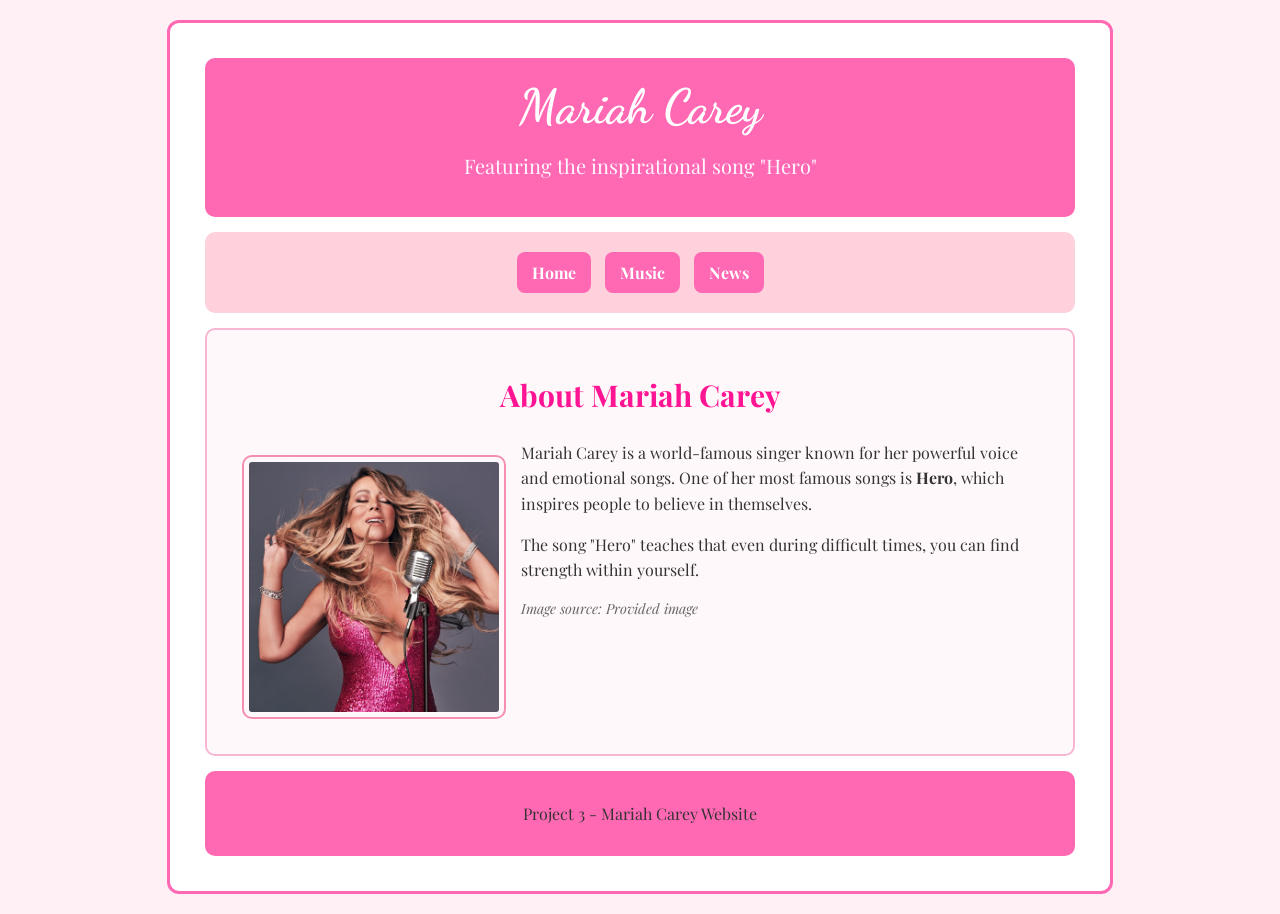
<file: index.html>
<!doctype html>
<html lang="en">
<head>
  <meta charset="utf-8">
  <title>Mariah Carey | Home</title>

  <link rel="preconnect" href="https://fonts.googleapis.com">
  <link rel="preconnect" href="https://fonts.gstatic.com" crossorigin>
  <link href="https://fonts.googleapis.com/css2?family=Dancing+Script:wght@700&family=Playfair+Display:wght@400;700&display=swap" rel="stylesheet">

  <link rel="stylesheet" href="style.css">
</head>

<body>
  <div class="wrapper">

    <header>
      <h1>Mariah Carey</h1>
      <p id="tagline">Featuring the inspirational song "Hero"</p>
    </header>

    <nav>
      <a href="index.html">Home</a>
      <a href="music.html">Music</a>
      <a href="news.html">News</a>
    </nav>

    <main>
      <section class="content-box clearfix">
        <h2>About Mariah Carey</h2>

        <a href="https://www.youtube.com/watch?v=0IA3ZvCkRkQ" target="_blank">
          <img src="mariah-home.jpg" alt="Mariah Carey singing" class="float-left artist-image">
        </a>

        <p>
          Mariah Carey is a world-famous singer known for her powerful voice and emotional songs.
          One of her most famous songs is <strong>Hero</strong>, which inspires people to believe in themselves.
        </p>

        <p>
          The song "Hero" teaches that even during difficult times, you can find strength within yourself.
        </p>

        <p class="caption">Image source: Provided image</p>
      </section>
    </main>

    <footer>
      <p>Project 3 - Mariah Carey Website</p>
    </footer>

  </div>
</body>
</html>
</file>
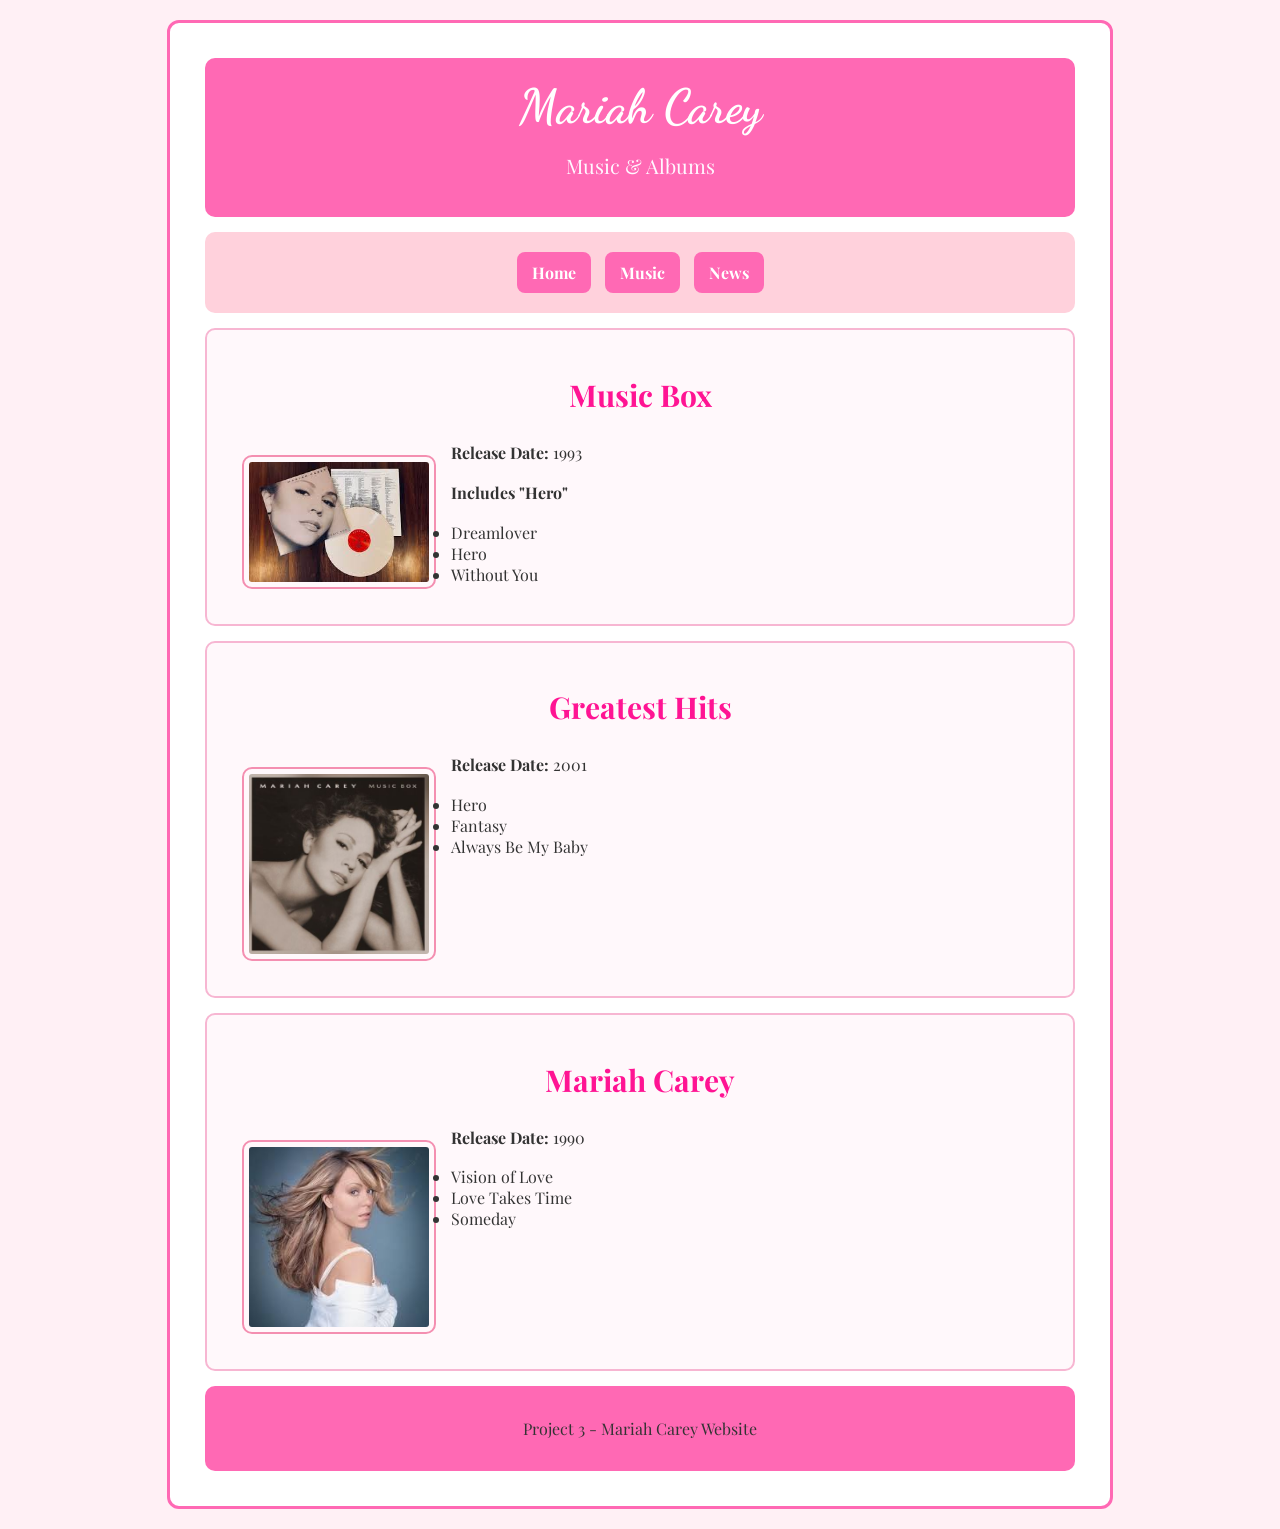
<file: music.html>
<!doctype html>
<html lang="en">
<head>
  <meta charset="utf-8">
  <title>Mariah Carey | Music</title>

  <link rel="preconnect" href="https://fonts.googleapis.com">
  <link rel="preconnect" href="https://fonts.gstatic.com" crossorigin>
  <link href="https://fonts.googleapis.com/css2?family=Dancing+Script:wght@700&family=Playfair+Display:wght@400;700&display=swap" rel="stylesheet">

  <link rel="stylesheet" href="style.css">
</head>

<body>
  <div class="wrapper">

    <header>
      <h1>Mariah Carey</h1>
      <p id="tagline">Music & Albums</p>
    </header>

    <nav>
      <a href="index.html">Home</a>
      <a href="music.html">Music</a>
      <a href="news.html">News</a>
    </nav>

    <main>

      <section class="album clearfix">
        <h2>Music Box</h2>
        <img src="music-box.jpg" alt="Music Box album" class="float-left album-image">

        <p><strong>Release Date:</strong> 1993</p>
        <p><strong>Includes "Hero"</strong></p>

        <ul>
          <li>Dreamlover</li>
          <li>Hero</li>
          <li>Without You</li>
        </ul>
      </section>

      <section class="album clearfix">
        <h2>Greatest Hits</h2>
        <img src="greatest-hits.jpg" alt="Greatest Hits album" class="float-left album-image">

        <p><strong>Release Date:</strong> 2001</p>

        <ul>
          <li>Hero</li>
          <li>Fantasy</li>
          <li>Always Be My Baby</li>
        </ul>
      </section>

      <section class="album clearfix">
        <h2>Mariah Carey</h2>
        <img src="mariah-portrait.jpg" alt="Mariah Carey portrait" class="float-left album-image">

        <p><strong>Release Date:</strong> 1990</p>

        <ul>
          <li>Vision of Love</li>
          <li>Love Takes Time</li>
          <li>Someday</li>
        </ul>
      </section>

    </main>

    <footer>
      <p>Project 3 - Mariah Carey Website</p>
    </footer>

  </div>
</body>
</html>
</file>
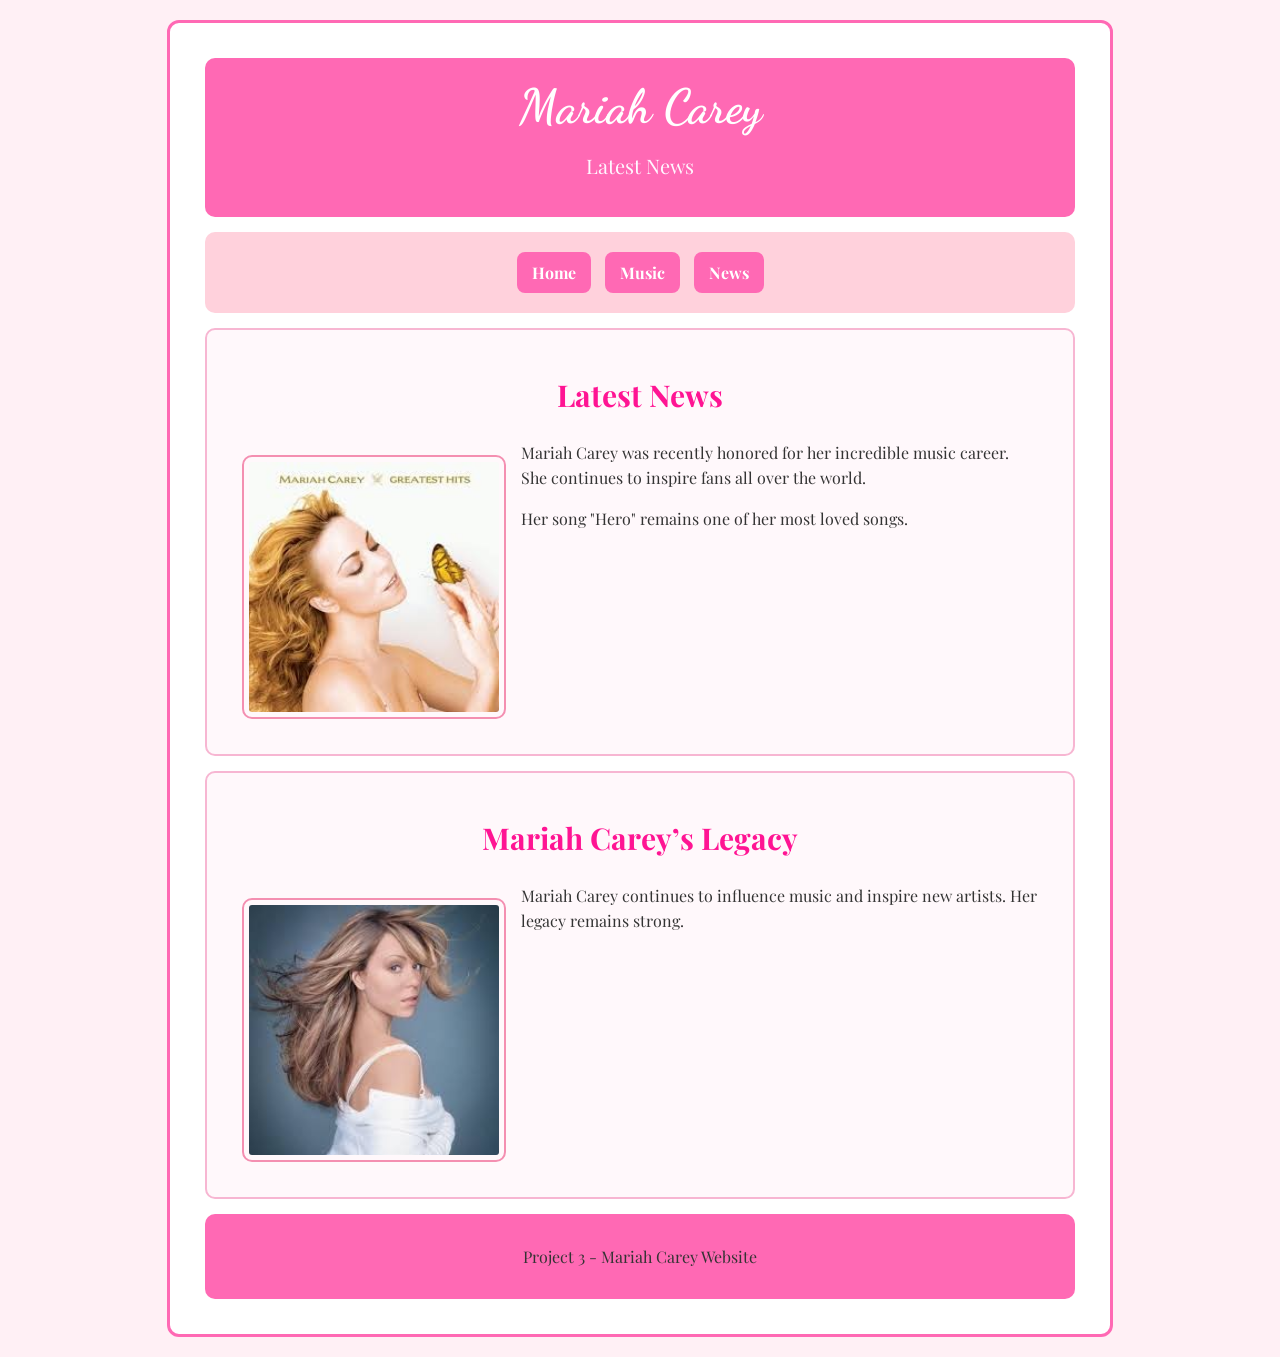
<file: news.html>
<!doctype html>
<html lang="en">
<head>
  <meta charset="utf-8">
  <title>Mariah Carey | News</title>

  <link rel="preconnect" href="https://fonts.googleapis.com">
  <link rel="preconnect" href="https://fonts.gstatic.com" crossorigin>
  <link href="https://fonts.googleapis.com/css2?family=Dancing+Script:wght@700&family=Playfair+Display:wght@400;700&display=swap" rel="stylesheet">

  <link rel="stylesheet" href="style.css">
</head>

<body>
  <div class="wrapper">

    <header>
      <h1>Mariah Carey</h1>
      <p id="tagline">Latest News</p>
    </header>

    <nav>
      <a href="index.html">Home</a>
      <a href="music.html">Music</a>
      <a href="news.html">News</a>
    </nav>

    <main>

      <section class="content-box clearfix">
        <h2>Latest News</h2>

        <img src="mariah-news.jpg" alt="Mariah Carey award" class="float-left artist-image">

        <p>
          Mariah Carey was recently honored for her incredible music career.
          She continues to inspire fans all over the world.
        </p>

        <p>
          Her song "Hero" remains one of her most loved songs.
        </p>
      </section>

      <!-- ✅ FIX: Added heading here -->
      <section class="content-box clearfix">
        <h2>Mariah Carey’s Legacy</h2>

        <img src="mariah-portrait.jpg" alt="Mariah Carey portrait" class="float-left artist-image">

        <p>
          Mariah Carey continues to influence music and inspire new artists.
          Her legacy remains strong.
        </p>
      </section>

    </main>

    <footer>
      <p>Project 3 - Mariah Carey Website</p>
    </footer>

  </div>
</body>
</html>
</file>
<file: style.css>
body {
  background-color: #fff0f5;
  color: #333333;
  font-family: "Playfair Display", Georgia, serif;
  margin: 0:
}

.wrapper {
  width: 900px;
  margin: 20px auto;
  padding: 20px;
  background-color: #ffffff;
  border: 3px solid #ff69b4;
  border-radius: 12px;
}

header {
  background-color: #ff69b4;
  color: white;
  text-align: center;
  padding: 20px;
  margin: 15px;
  border-radius: 10px;
}

footer {
  background-color: #ff69b4;
  color: white;
  text-align: center;
  padding: 15px;
  margin: 15px;
  border-radius: 10px;
}

h1 {
  color: white;
  font-family: "Dancing Script", "Brush Script MT", cursive;
  text-align: center;
  font-size: 48px;
  margin: 0;
}

h2 {
  color: #ff1493;
  font-family: "Playfair Display", Georgia, serif;
  text-align: center;
  font-size: 30px;
}

p {
  color: #333333;
  font-family: "Playfair Display", Georgia, serif;
  font-size: 16px;
  margin: 15px;
  line-height: 1.6;
}

nav {
  text-align: center;
  margin: 15px;
  padding: 15px;
  background-color: #ffd1dc;
  border-radius: 10px;
}

nav a {
  color: #ffffff;
  background-color: #ff69b4;
  text-decoration: none;
  font-weight: bold;
  padding: 10px 15px;
  margin: 5px;
  display: inline-block;
  border-radius: 8px;
  font-family: "Playfair Display", Georgia, serif;
}

nav a:hover {
  background-color: #ff1493;
  color: white;
}

.content-box {
  margin: 15px;
  padding: 20px;
  border: 2px solid #f7b6d2;
  background-color: #fff8fb;
  border-radius: 10px;
}

.album {
  margin: 15px;
  padding: 20px;
  border: 2px solid #f7b6d2;
  background-color: #fff8fb;
  border-radius: 10px;
}

.news-box {
  width: 250px;
  min-height: 150px;
  border: 2px solid #f48fb1;
  color: #333333;
  font-weight: bold;
  text-align: center;
  margin: 15px;
  padding: 10px;
  border-radius: 10px;
}

#news1 {
  background-color: #ffe4ec;
}

#news2 {
  background-color: #ffd6e7;
}

#news3 {
  background-color: #fff0f6;
}

.artist-image {
  width: 250px;
  height: auto;
  border: 2px solid #f48fb1;
  padding: 5px;
  border-radius: 10px;
}

.album-image {
  width: 180px;
  height: auto;
  border: 2px solid #f48fb1;
  padding: 5px;
  border-radius: 10px;
}

.float-left {
  float: left;
  margin: 15px;
}

.clearfix::after {
  content: "";
  display: block;
  clear: both;
}

.caption {
  font-size: 14px;
  color: #666666;
  font-style: italic;
}

#tagline {
  color: #fff7ff;
  text-align: center;
  font-size: 20px;
  font-family: "Playfair Display", Georgia, serif;
}
</file>
